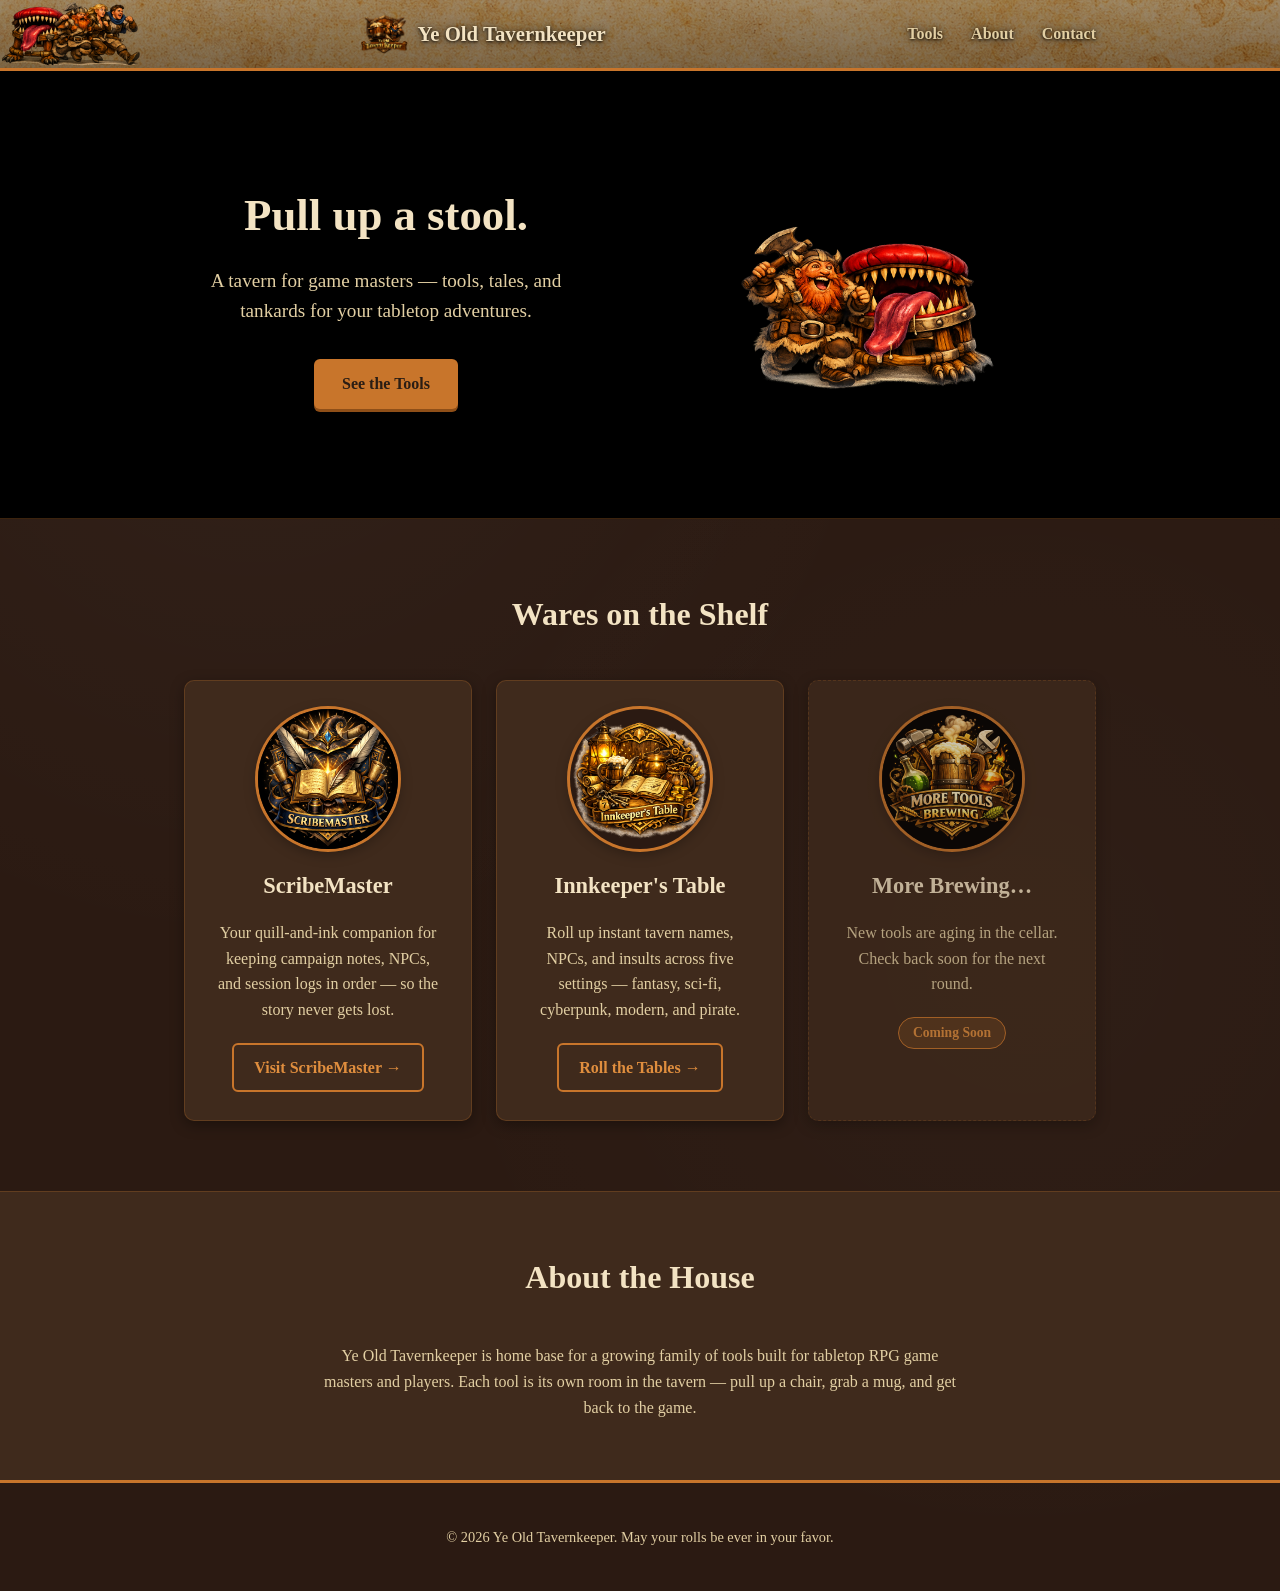
<file: index.html>
<!DOCTYPE html>
<html lang="en">
<head>
<meta charset="UTF-8">
<meta name="viewport" content="width=device-width, initial-scale=1.0">
<title>Ye Old Tavernkeeper — RPG Tools & Sundries</title>
<meta name="description" content="Home of ScribeMaster and other tools for tabletop RPG game masters and players.">
<link rel="icon" type="image/png" href="images/favicon.png">
<link rel="stylesheet" href="styles.css">
</head>
<body>

<header class="site-header">
  <img class="header-run" src="images/running-cropped.png" alt="An adventuring party running">
  <div class="wrap header-inner">
    <a href="/" class="brand">
      <img class="brand-icon" src="images/tk-logo-cropped.png" alt="Ye Old Tavernkeeper logo">
      <span class="brand-text">Ye Old Tavernkeeper</span>
    </a>
    <nav class="site-nav">
      <a href="#tools">Tools</a>
      <a href="#about">About</a>
      <a href="/contact.html">Contact</a>
    </nav>
  </div>
</header>

<main>
  <section class="hero">
    <div class="wrap hero-inner">
      <div class="hero-text">
        <h1>Pull up a stool.</h1>
        <p class="tagline">A tavern for game masters — tools, tales, and tankards for your tabletop adventures.</p>
        <a href="#tools" class="btn btn-primary">See the Tools</a>
      </div>
      <img class="hero-image" src="images/hero-tavernkeeper_trans.png" alt="A jovial dwarf tavernkeeper beside a monstrous, tooth-filled bar stool">
    </div>
  </section>

  <section id="tools" class="tools">
    <div class="wrap">
      <h2>Wares on the Shelf</h2>
      <div class="tool-grid">

        <article class="tool-card tool-card--live">
          <img class="tool-crest" src="images/scribemaster-crest.png" alt="ScribeMaster crest">
          <h3>ScribeMaster</h3>
          <p>Your quill-and-ink companion for keeping campaign notes, NPCs, and session logs in order — so the story never gets lost.</p>
          <a href="https://scribemaster.yeoldtavernkeeper.com" class="btn btn-secondary">Visit ScribeMaster &rarr;</a>
        </article>

        <article class="tool-card tool-card--live">
          <img class="tool-crest" src="images/Tables.png" alt="Innkeeper's Table crest">
          <h3>Innkeeper's Table</h3>
          <p>Roll up instant tavern names, NPCs, and insults across five settings — fantasy, sci-fi, cyberpunk, modern, and pirate.</p>
          <a href="innkeepers-table.html" class="btn btn-secondary">Roll the Tables &rarr;</a>
        </article>

        <article class="tool-card tool-card--soon">
          <img class="tool-crest" src="images/more-tools-brewing.png" alt="More tools brewing crest">
          <h3>More Brewing&hellip;</h3>
          <p>New tools are aging in the cellar. Check back soon for the next round.</p>
          <span class="badge">Coming Soon</span>
        </article>

      </div>
    </div>
  </section>

  <section id="about" class="about">
    <div class="wrap">
      <h2>About the House</h2>
      <p>Ye Old Tavernkeeper is home base for a growing family of tools built for tabletop RPG game masters and players. Each tool is its own room in the tavern — pull up a chair, grab a mug, and get back to the game.</p>
    </div>
  </section>
</main>

<footer class="site-footer">
  <div class="wrap">
    <p>&copy; <span id="year"></span> Ye Old Tavernkeeper. May your rolls be ever in your favor.</p>
  </div>
</footer>

<script>
  document.getElementById('year').textContent = new Date().getFullYear();
</script>
</body>
</html>
</file>
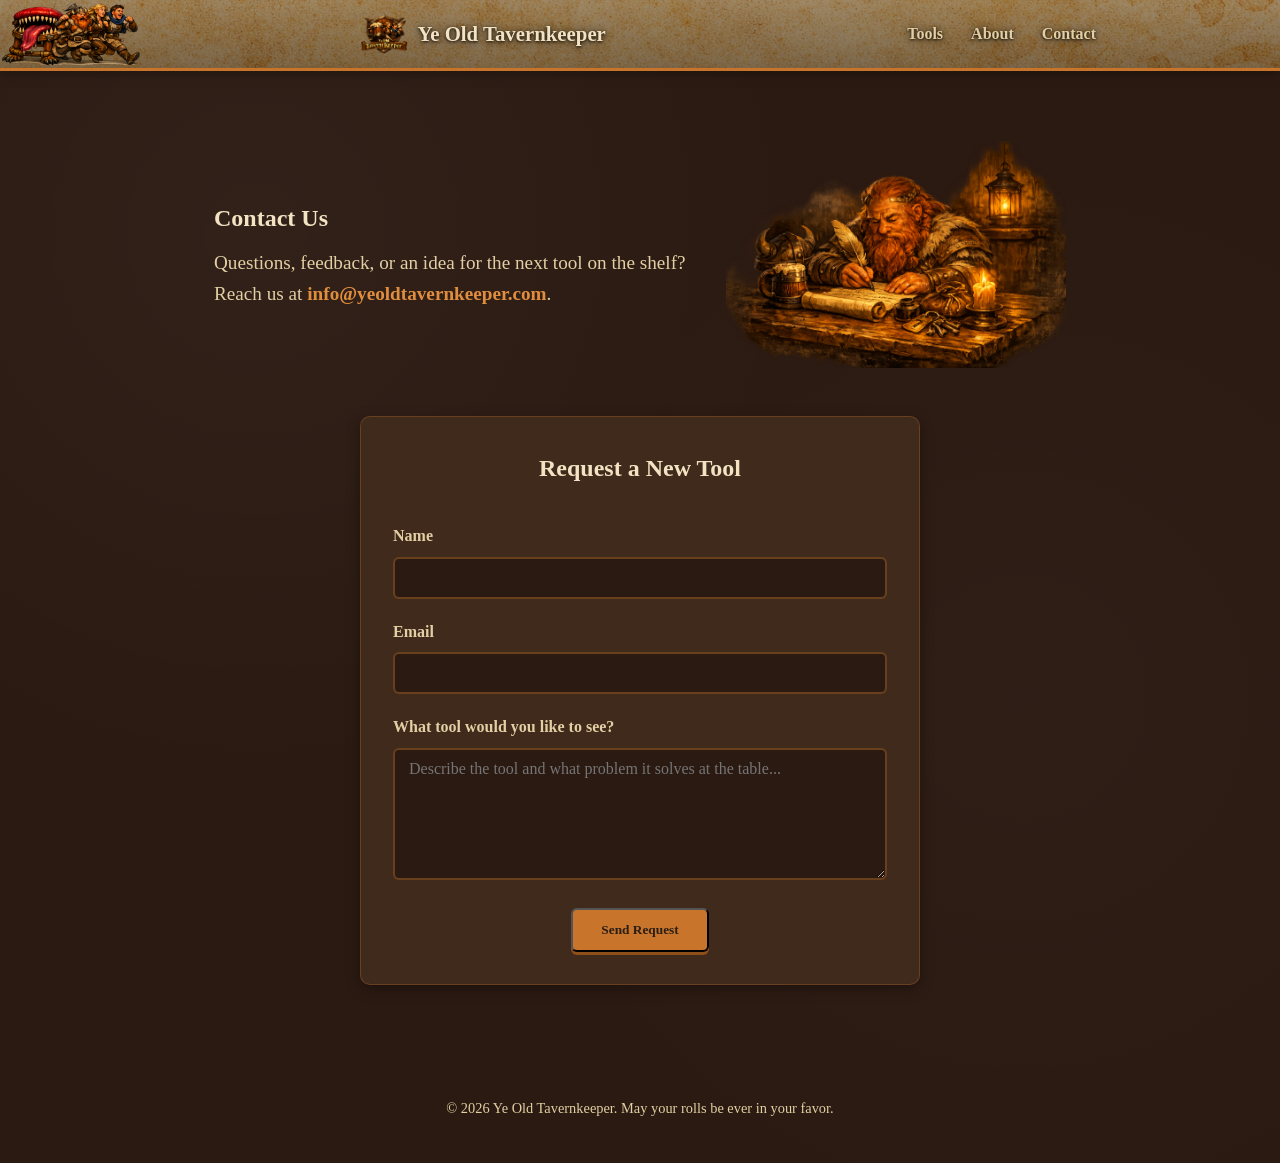
<file: contact.html>
<!DOCTYPE html>
<html lang="en">
<head>
<meta charset="UTF-8">
<meta name="viewport" content="width=device-width, initial-scale=1.0">
<title>Contact Us — Ye Old Tavernkeeper</title>
<meta name="description" content="Get in touch or request a new RPG tool.">
<link rel="icon" type="image/png" href="images/favicon.png">
<link rel="stylesheet" href="styles.css">
</head>
<body>

<header class="site-header">
  <img class="header-run" src="images/running-cropped.png" alt="An adventuring party running">
  <div class="wrap header-inner">
    <a href="/" class="brand">
      <img class="brand-icon" src="images/tk-logo-cropped.png" alt="Ye Old Tavernkeeper logo">
      <span class="brand-text">Ye Old Tavernkeeper</span>
    </a>
    <nav class="site-nav">
      <a href="/#tools">Tools</a>
      <a href="/#about">About</a>
      <a href="/contact.html">Contact</a>
    </nav>
  </div>
</header>

<main>
  <section class="tool-page">
    <div class="wrap contact-wrap">
      <div class="contact-intro">
        <div class="contact-text">
          <h1>Contact Us</h1>
          <p class="tagline">Questions, feedback, or an idea for the next tool on the shelf? Reach us at <a href="mailto:info@yeoldtavernkeeper.com">info@yeoldtavernkeeper.com</a>.</p>
        </div>
        <img class="contact-image" src="images/contact.png" alt="A tavernkeeper ready to hear your request">
      </div>

      <form id="toolRequestForm" class="contact-form">
        <h2>Request a New Tool</h2>

        <label for="reqName">Name</label>
        <input type="text" id="reqName" name="name" required>

        <label for="reqEmail">Email</label>
        <input type="email" id="reqEmail" name="email" required>

        <label for="reqTool">What tool would you like to see?</label>
        <textarea id="reqTool" name="tool" rows="6" required placeholder="Describe the tool and what problem it solves at the table..."></textarea>

        <button type="submit" class="btn btn-primary">Send Request</button>
      </form>
    </div>
  </section>
</main>

<footer class="site-footer">
  <div class="wrap">
    <p>&copy; <span id="year"></span> Ye Old Tavernkeeper. May your rolls be ever in your favor.</p>
  </div>
</footer>

<script>
  document.getElementById('year').textContent = new Date().getFullYear();

  document.getElementById('toolRequestForm').addEventListener('submit', function (e) {
    e.preventDefault();
    const name = document.getElementById('reqName').value;
    const email = document.getElementById('reqEmail').value;
    const tool = document.getElementById('reqTool').value;

    const subject = encodeURIComponent('New Tool Request from ' + name);
    const body = encodeURIComponent(
      'Name: ' + name + '\n' +
      'Email: ' + email + '\n\n' +
      'Tool idea:\n' + tool
    );

    window.location.href = 'mailto:info@yeoldtavernkeeper.com?subject=' + subject + '&body=' + body;
  });
</script>
</body>
</html>
</file>
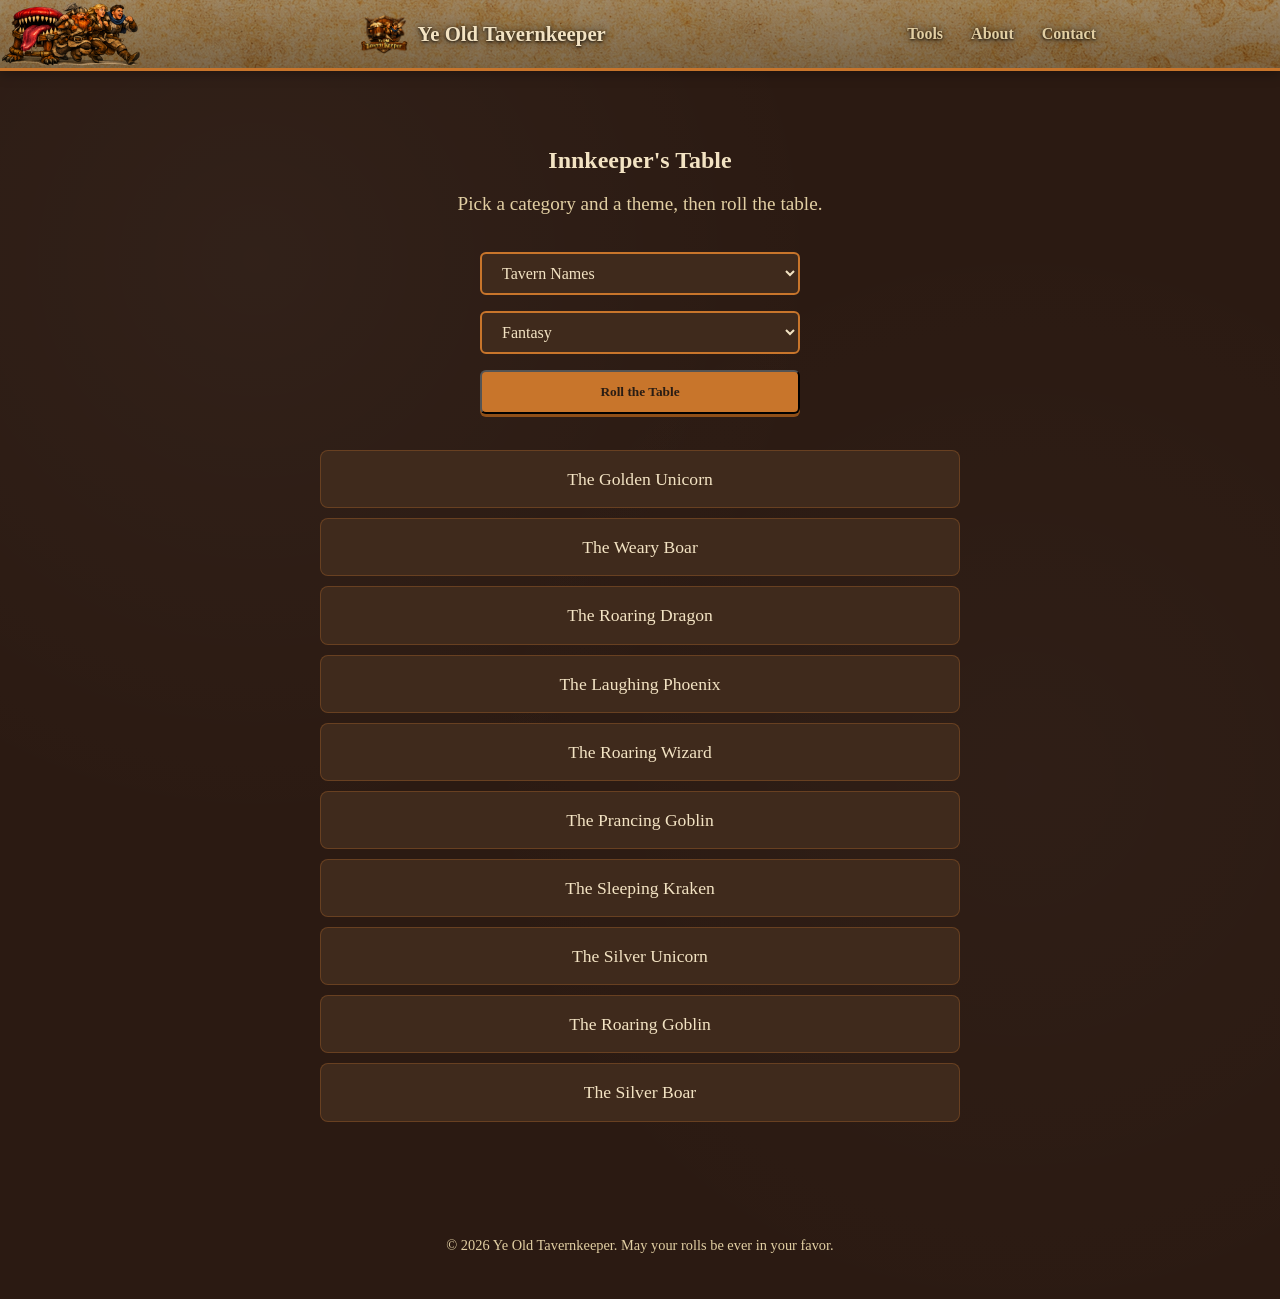
<file: innkeepers-table.html>
<!DOCTYPE html>
<html lang="en">
<head>
<meta charset="UTF-8">
<meta name="viewport" content="width=device-width, initial-scale=1.0">
<title>Innkeeper's Table — Ye Old Tavernkeeper</title>
<meta name="description" content="Roll instant tavern names, NPC names, and insults across five settings.">
<link rel="icon" type="image/png" href="images/favicon.png">
<link rel="stylesheet" href="styles.css">
</head>
<body>

<header class="site-header">
  <img class="header-run" src="images/running-cropped.png" alt="An adventuring party running">
  <div class="wrap header-inner">
    <a href="/" class="brand">
      <img class="brand-icon" src="images/tk-logo-cropped.png" alt="Ye Old Tavernkeeper logo">
      <span class="brand-text">Ye Old Tavernkeeper</span>
    </a>
    <nav class="site-nav">
      <a href="/#tools">Tools</a>
      <a href="/#about">About</a>
      <a href="/contact.html">Contact</a>
    </nav>
  </div>
</header>

<main>
  <section class="tool-page">
    <div class="wrap">
      <h1>Innkeeper's Table</h1>
      <p class="tagline">Pick a category and a theme, then roll the table.</p>

      <div class="generator-controls">
        <select id="categorySelect" aria-label="Category">
          <option value="tavern">Tavern Names</option>
          <option value="npc">NPC Names</option>
          <option value="insult">Random Insults</option>
        </select>
        <select id="themeSelect" aria-label="Theme">
          <option value="fantasy">Fantasy</option>
          <option value="scifi">Sci-fi</option>
          <option value="cyberpunk">Cyberpunk</option>
          <option value="modern">Modern</option>
          <option value="pirate">Pirate</option>
        </select>
        <button id="generateBtn" class="btn btn-primary">Roll the Table</button>
      </div>

      <ul id="resultsList" class="generator-results"></ul>
    </div>
  </section>
</main>

<footer class="site-footer">
  <div class="wrap">
    <p>&copy; <span id="year"></span> Ye Old Tavernkeeper. May your rolls be ever in your favor.</p>
  </div>
</footer>

<script>
  document.getElementById('year').textContent = new Date().getFullYear();

  const DATA = {
    fantasy: {
      tavernAdj: ["Prancing","Drunken","Golden","Silver","Laughing","Weary","Wandering","Crooked","Sleeping","Roaring"],
      tavernNoun: ["Gryphon","Dragon","Unicorn","Wizard","Boar","Stag","Minstrel","Kraken","Phoenix","Goblin"],
      npcFirst: ["Brom","Elenya","Torvin","Sable","Kael","Miriel","Dorn","Ysolde","Garrick","Nissa"],
      npcLast: ["Ironfoot","Stormwind","Oakenshield","Nightwhisper","Fireforge","Brightblade","Hollowmere","Ravensworth","Thistledown","Duskbane"],
      insultAdj: ["mangy","addlepated","cross-eyed","flea-bitten","gutless","witless","slack-jawed","yellow-bellied"],
      insultNoun: ["goblin","kobold","peasant","rat catcher","stable boy","half-orc runt","toad-licker","hedge wizard"],
      insultTemplates: ["You %adj% %noun%!","By the gods, you're a %adj% %noun%.","Begone, %adj% %noun%!","I've fought smarter %noun%s than you."]
    },
    scifi: {
      tavernAdj: ["Rusty","Glowing","Derelict","Chrome","Void-Touched","Static","Orbiting","Fractured","Neon","Hollow"],
      tavernNoun: ["Nebula","Airlock","Reactor","Comet","Station","Asteroid","Stardrive","Pulsar","Hyperlane","Satellite"],
      npcFirst: ["Zeta","Orion","Vex","Nyra","Kolt","Isabex","Ryn","Thessaly","Draven","Quill"],
      npcLast: ["Voss","Kryll","Halyard","Ironstar","Vantage","Sundrel","Marrow","Ashcroft","Vireo","Solane"],
      insultAdj: ["glitch-brained","low-orbit","short-circuited","freeze-dried","radiation-addled","malfunctioning"],
      insultNoun: ["space barnacle","protocol droid","escape pod","airlock rat","cargo slug","dead battery"],
      insultTemplates: ["You %adj% %noun%!","Warning: %adj% %noun% detected.","Get out of my sightline, %adj% %noun%.","Even a broken droid outsmarts a %noun% like you."]
    },
    cyberpunk: {
      tavernAdj: ["Neon","Chrome","Fried","Static","Black-Market","Glitched","Midnight","Overclocked","Wired","Flatlined"],
      tavernNoun: ["Circuit","Datastream","Backalley","Netrunner","Syndicate","Uplink","Firewall","Blackout","Overdrive","Sprawl"],
      npcFirst: ["Jax","Nyx","Rook","Cipher","Dex","Vex","Ash","Kessi","Byte","Ronin"],
      npcLast: ["Steelrunner","Voidwire","Blackcode","Ghostline","Neonfall","Ironjack","Killswitch","Datacrash","Nullhand","Wireborn"],
      insultAdj: ["low-rez","corp-brained","chipped-out","bootleg","zero-day","flatlined"],
      insultNoun: ["street rat","data leech","corpo bootlicker","glitched pixel","cracked chip","dead pixel"],
      insultTemplates: ["You %adj% %noun%.","Choom, you're a %adj% %noun%.","Delete yourself, %adj% %noun%.","Even a dead net has more brains than you, %noun%."]
    },
    modern: {
      tavernAdj: ["Rusty","Corner","Local","Midnight","Regular","Roadside","Downtown","Backdoor","Foggy","Lucky"],
      tavernNoun: ["Tavern","Pub","Dive","Lounge","Tap Room","Saloon","Watering Hole","Speakeasy","Bar & Grill","Alehouse"],
      npcFirst: ["Mike","Sarah","Dave","Jenny","Chris","Amanda","Tom","Rachel","Kevin","Lisa"],
      npcLast: ["Johnson","Martinez","Smith","O'Brien","Chen","Anderson","Patel","Nguyen","Walsh","Romano"],
      insultAdj: ["absolute","total","complete","grade-A","first-class","world-class"],
      insultNoun: ["muppet","clown","doofus","goober","nincompoop","bonehead"],
      insultTemplates: ["You %adj% %noun%!","Wow, a real %adj% %noun% right here.","Get outta here, %adj% %noun%.","I've met smarter %noun%s at the DMV."]
    },
    pirate: {
      tavernAdj: ["Salty","Barnacled","One-Eyed","Drunken","Rusty","Rotten","Soggy","Cursed","Squawking","Briny"],
      tavernNoun: ["Kraken","Anchor","Parrot","Plank","Galleon","Cutlass","Doubloon","Mermaid","Barrel","Tide"],
      npcFirst: ["Jack","Meg","Pete","Anne","Bill","Morgan","Tom","Isla","Roger","Nell"],
      npcLast: ["Blackwater","Ironhook","Saltbeard","Deadeye","Bloodrudder","Grimtide","Skullrig","Foulwind","Longknife","Duskjaw"],
      insultAdj: ["scurvy","bilge-sucking","landlubbing","yellow-bellied","barnacle-brained","cross-eyed"],
      insultNoun: ["bilge rat","sea slug","landlubber","scallywag","deckhand","parrot's chew toy"],
      insultTemplates: ["Ye %adj% %noun%!","Walk the plank, ye %adj% %noun%.","Shiver me timbers, a %adj% %noun% be here.","I've seen smarter %noun%s in Davy Jones' locker."]
    }
  };

  function pick(arr) {
    return arr[Math.floor(Math.random() * arr.length)];
  }

  function generateOne(category, bank) {
    if (category === 'tavern') {
      return "The " + pick(bank.tavernAdj) + " " + pick(bank.tavernNoun);
    }
    if (category === 'npc') {
      return pick(bank.npcFirst) + " " + pick(bank.npcLast);
    }
    const tmpl = pick(bank.insultTemplates);
    return tmpl
      .replace(/%adj%/g, pick(bank.insultAdj))
      .replace(/%noun%/g, pick(bank.insultNoun));
  }

  function generateList(category, theme, count) {
    const bank = DATA[theme];
    const results = new Set();
    let attempts = 0;
    while (results.size < count && attempts < count * 25) {
      results.add(generateOne(category, bank));
      attempts++;
    }
    return Array.from(results);
  }

  const categorySelect = document.getElementById('categorySelect');
  const themeSelect = document.getElementById('themeSelect');
  const resultsList = document.getElementById('resultsList');

  function roll() {
    const list = generateList(categorySelect.value, themeSelect.value, 10);
    resultsList.innerHTML = list.map(item => `<li>${item}</li>`).join('');
  }

  document.getElementById('generateBtn').addEventListener('click', roll);
  roll();
</script>
</body>
</html>
</file>
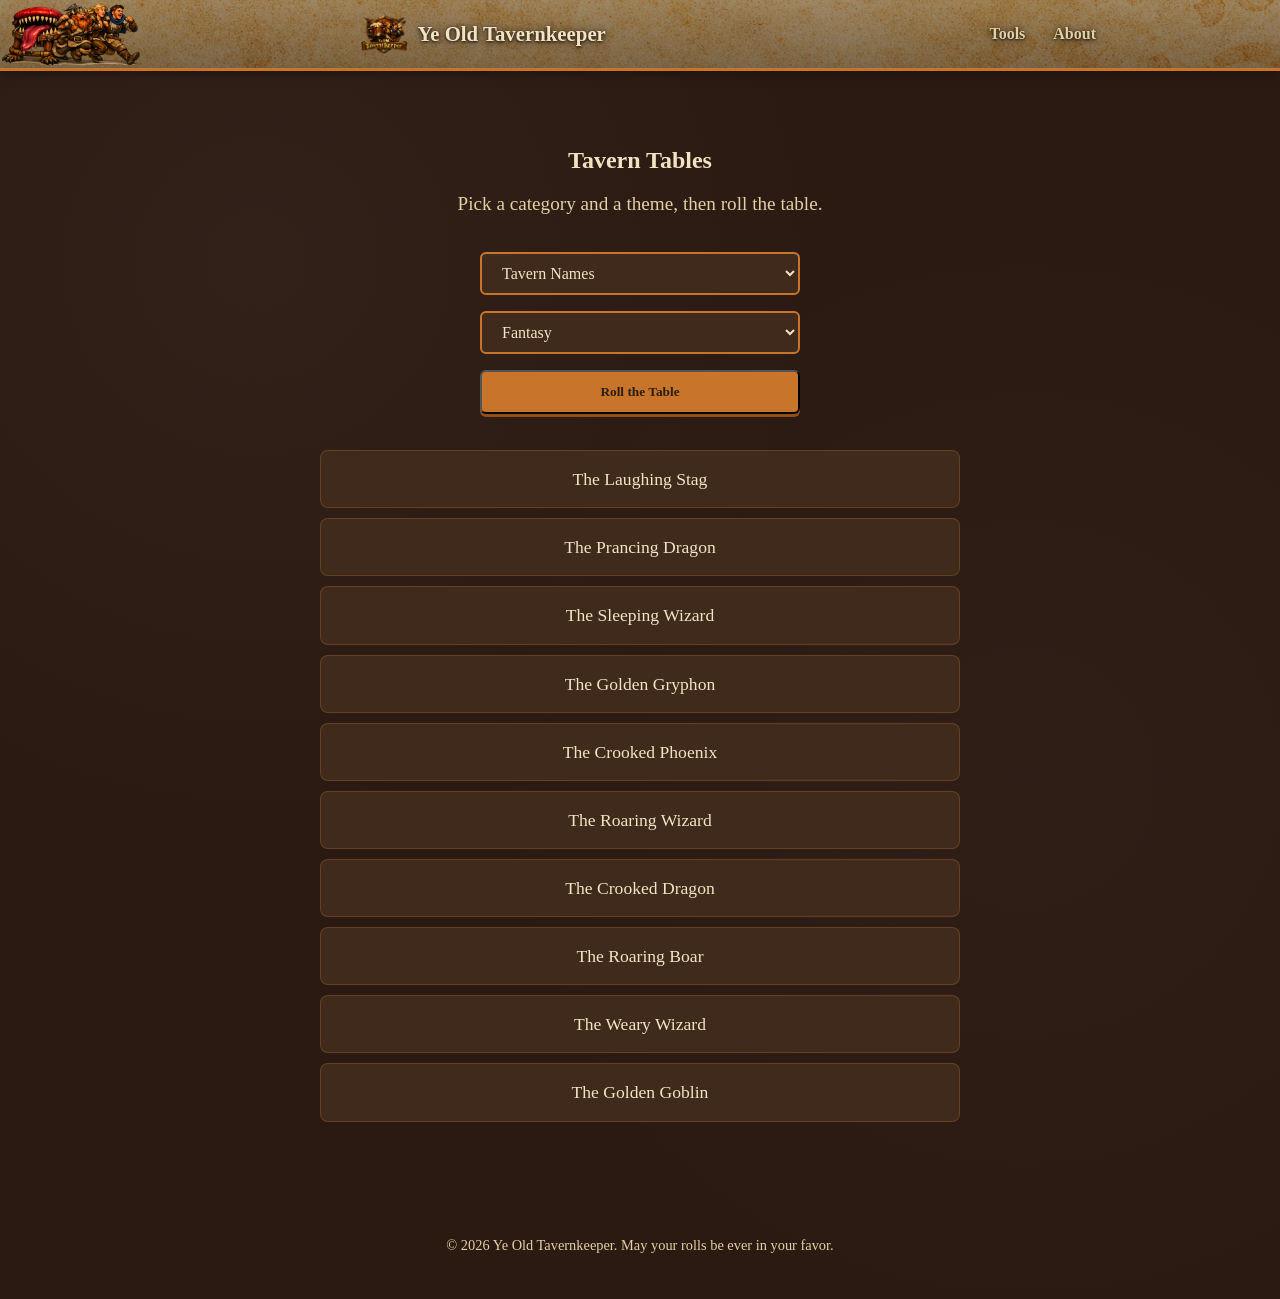
<file: random-tables.html>
<!DOCTYPE html>
<html lang="en">
<head>
<meta charset="UTF-8">
<meta name="viewport" content="width=device-width, initial-scale=1.0">
<title>Tavern Tables — Ye Old Tavernkeeper</title>
<meta name="description" content="Roll instant tavern names, NPC names, and insults across five settings.">
<link rel="icon" type="image/png" href="images/favicon.png">
<link rel="stylesheet" href="styles.css">
</head>
<body>

<header class="site-header">
  <img class="header-run" src="images/running-cropped.png" alt="An adventuring party running">
  <div class="wrap header-inner">
    <a href="/" class="brand">
      <img class="brand-icon" src="images/tk-logo-cropped.png" alt="Ye Old Tavernkeeper logo">
      <span class="brand-text">Ye Old Tavernkeeper</span>
    </a>
    <nav class="site-nav">
      <a href="/#tools">Tools</a>
      <a href="/#about">About</a>
    </nav>
  </div>
</header>

<main>
  <section class="tool-page">
    <div class="wrap">
      <h1>Tavern Tables</h1>
      <p class="tagline">Pick a category and a theme, then roll the table.</p>

      <div class="generator-controls">
        <select id="categorySelect" aria-label="Category">
          <option value="tavern">Tavern Names</option>
          <option value="npc">NPC Names</option>
          <option value="insult">Random Insults</option>
        </select>
        <select id="themeSelect" aria-label="Theme">
          <option value="fantasy">Fantasy</option>
          <option value="scifi">Sci-fi</option>
          <option value="cyberpunk">Cyberpunk</option>
          <option value="modern">Modern</option>
          <option value="pirate">Pirate</option>
        </select>
        <button id="generateBtn" class="btn btn-primary">Roll the Table</button>
      </div>

      <ul id="resultsList" class="generator-results"></ul>
    </div>
  </section>
</main>

<footer class="site-footer">
  <div class="wrap">
    <p>&copy; <span id="year"></span> Ye Old Tavernkeeper. May your rolls be ever in your favor.</p>
  </div>
</footer>

<script>
  document.getElementById('year').textContent = new Date().getFullYear();

  const DATA = {
    fantasy: {
      tavernAdj: ["Prancing","Drunken","Golden","Silver","Laughing","Weary","Wandering","Crooked","Sleeping","Roaring"],
      tavernNoun: ["Gryphon","Dragon","Unicorn","Wizard","Boar","Stag","Minstrel","Kraken","Phoenix","Goblin"],
      npcFirst: ["Brom","Elenya","Torvin","Sable","Kael","Miriel","Dorn","Ysolde","Garrick","Nissa"],
      npcLast: ["Ironfoot","Stormwind","Oakenshield","Nightwhisper","Fireforge","Brightblade","Hollowmere","Ravensworth","Thistledown","Duskbane"],
      insultAdj: ["mangy","addlepated","cross-eyed","flea-bitten","gutless","witless","slack-jawed","yellow-bellied"],
      insultNoun: ["goblin","kobold","peasant","rat catcher","stable boy","half-orc runt","toad-licker","hedge wizard"],
      insultTemplates: ["You %adj% %noun%!","By the gods, you're a %adj% %noun%.","Begone, %adj% %noun%!","I've fought smarter %noun%s than you."]
    },
    scifi: {
      tavernAdj: ["Rusty","Glowing","Derelict","Chrome","Void-Touched","Static","Orbiting","Fractured","Neon","Hollow"],
      tavernNoun: ["Nebula","Airlock","Reactor","Comet","Station","Asteroid","Stardrive","Pulsar","Hyperlane","Satellite"],
      npcFirst: ["Zeta","Orion","Vex","Nyra","Kolt","Isabex","Ryn","Thessaly","Draven","Quill"],
      npcLast: ["Voss","Kryll","Halyard","Ironstar","Vantage","Sundrel","Marrow","Ashcroft","Vireo","Solane"],
      insultAdj: ["glitch-brained","low-orbit","short-circuited","freeze-dried","radiation-addled","malfunctioning"],
      insultNoun: ["space barnacle","protocol droid","escape pod","airlock rat","cargo slug","dead battery"],
      insultTemplates: ["You %adj% %noun%!","Warning: %adj% %noun% detected.","Get out of my sightline, %adj% %noun%.","Even a broken droid outsmarts a %noun% like you."]
    },
    cyberpunk: {
      tavernAdj: ["Neon","Chrome","Fried","Static","Black-Market","Glitched","Midnight","Overclocked","Wired","Flatlined"],
      tavernNoun: ["Circuit","Datastream","Backalley","Netrunner","Syndicate","Uplink","Firewall","Blackout","Overdrive","Sprawl"],
      npcFirst: ["Jax","Nyx","Rook","Cipher","Dex","Vex","Ash","Kessi","Byte","Ronin"],
      npcLast: ["Steelrunner","Voidwire","Blackcode","Ghostline","Neonfall","Ironjack","Killswitch","Datacrash","Nullhand","Wireborn"],
      insultAdj: ["low-rez","corp-brained","chipped-out","bootleg","zero-day","flatlined"],
      insultNoun: ["street rat","data leech","corpo bootlicker","glitched pixel","cracked chip","dead pixel"],
      insultTemplates: ["You %adj% %noun%.","Choom, you're a %adj% %noun%.","Delete yourself, %adj% %noun%.","Even a dead net has more brains than you, %noun%."]
    },
    modern: {
      tavernAdj: ["Rusty","Corner","Local","Midnight","Regular","Roadside","Downtown","Backdoor","Foggy","Lucky"],
      tavernNoun: ["Tavern","Pub","Dive","Lounge","Tap Room","Saloon","Watering Hole","Speakeasy","Bar & Grill","Alehouse"],
      npcFirst: ["Mike","Sarah","Dave","Jenny","Chris","Amanda","Tom","Rachel","Kevin","Lisa"],
      npcLast: ["Johnson","Martinez","Smith","O'Brien","Chen","Anderson","Patel","Nguyen","Walsh","Romano"],
      insultAdj: ["absolute","total","complete","grade-A","first-class","world-class"],
      insultNoun: ["muppet","clown","doofus","goober","nincompoop","bonehead"],
      insultTemplates: ["You %adj% %noun%!","Wow, a real %adj% %noun% right here.","Get outta here, %adj% %noun%.","I've met smarter %noun%s at the DMV."]
    },
    pirate: {
      tavernAdj: ["Salty","Barnacled","One-Eyed","Drunken","Rusty","Rotten","Soggy","Cursed","Squawking","Briny"],
      tavernNoun: ["Kraken","Anchor","Parrot","Plank","Galleon","Cutlass","Doubloon","Mermaid","Barrel","Tide"],
      npcFirst: ["Jack","Meg","Pete","Anne","Bill","Morgan","Tom","Isla","Roger","Nell"],
      npcLast: ["Blackwater","Ironhook","Saltbeard","Deadeye","Bloodrudder","Grimtide","Skullrig","Foulwind","Longknife","Duskjaw"],
      insultAdj: ["scurvy","bilge-sucking","landlubbing","yellow-bellied","barnacle-brained","cross-eyed"],
      insultNoun: ["bilge rat","sea slug","landlubber","scallywag","deckhand","parrot's chew toy"],
      insultTemplates: ["Ye %adj% %noun%!","Walk the plank, ye %adj% %noun%.","Shiver me timbers, a %adj% %noun% be here.","I've seen smarter %noun%s in Davy Jones' locker."]
    }
  };

  function pick(arr) {
    return arr[Math.floor(Math.random() * arr.length)];
  }

  function generateOne(category, bank) {
    if (category === 'tavern') {
      return "The " + pick(bank.tavernAdj) + " " + pick(bank.tavernNoun);
    }
    if (category === 'npc') {
      return pick(bank.npcFirst) + " " + pick(bank.npcLast);
    }
    const tmpl = pick(bank.insultTemplates);
    return tmpl
      .replace(/%adj%/g, pick(bank.insultAdj))
      .replace(/%noun%/g, pick(bank.insultNoun));
  }

  function generateList(category, theme, count) {
    const bank = DATA[theme];
    const results = new Set();
    let attempts = 0;
    while (results.size < count && attempts < count * 25) {
      results.add(generateOne(category, bank));
      attempts++;
    }
    return Array.from(results);
  }

  const categorySelect = document.getElementById('categorySelect');
  const themeSelect = document.getElementById('themeSelect');
  const resultsList = document.getElementById('resultsList');

  function roll() {
    const list = generateList(categorySelect.value, themeSelect.value, 10);
    resultsList.innerHTML = list.map(item => `<li>${item}</li>`).join('');
  }

  document.getElementById('generateBtn').addEventListener('click', roll);
  roll();
</script>
</body>
</html>
</file>
<file: styles.css>
:root {
  --wood-dark: #2b1a12;
  --wood: #3f2a1c;
  --wood-light: #5a3d28;
  --parchment: #f3e3c3;
  --parchment-dim: #e2cfa3;
  --ember: #c8752b;
  --ember-bright: #e08e3e;
  --ink: #2a1d14;
  --shadow: rgba(0, 0, 0, 0.35);
}

* { box-sizing: border-box; }

html, body {
  margin: 0;
  padding: 0;
}

body {
  font-family: Georgia, 'Times New Roman', serif;
  background: var(--wood-dark);
  background-image:
    radial-gradient(circle at 20% 20%, rgba(255, 255, 255, 0.03), transparent 40%),
    radial-gradient(circle at 80% 60%, rgba(255, 255, 255, 0.02), transparent 45%);
  color: var(--parchment);
  line-height: 1.6;
}

.wrap {
  max-width: 960px;
  margin: 0 auto;
  padding: 0 24px;
}

a {
  color: var(--ember-bright);
  text-decoration: none;
}
a:hover {
  text-decoration: underline;
}

h1, h2, h3 {
  font-family: 'Trebuchet MS', Georgia, serif;
  color: var(--parchment);
  margin-top: 0;
}

/* Header */
.site-header {
  background:
    linear-gradient(180deg, rgba(20, 12, 8, 0.4), rgba(20, 12, 8, 0.55)),
    url('images/menu-bg.png');
  background-size: cover;
  background-position: center;
  background-repeat: no-repeat;
  border-bottom: 3px solid var(--ember);
  box-shadow: 0 2px 12px var(--shadow);
  position: sticky;
  top: 0;
  z-index: 10;
  overflow: hidden;
}

.header-run {
  position: absolute;
  left: 0;
  top: 50%;
  transform: translateY(-50%);
  height: 100%;
  width: auto;
  pointer-events: none;
  z-index: 1;
}

.site-header .wrap {
  padding-left: 200px;
}

.header-inner {
  position: relative;
  z-index: 2;
  display: flex;
  align-items: center;
  justify-content: space-between;
  padding-top: 14px;
  padding-bottom: 14px;
}

.brand {
  display: flex;
  align-items: center;
  gap: 10px;
  font-size: 1.3rem;
  font-weight: bold;
  color: var(--parchment);
  text-shadow: 0 1px 3px rgba(0, 0, 0, 0.85), 0 0 8px rgba(0, 0, 0, 0.6);
}
.brand:hover { text-decoration: none; }
.brand-icon {
  height: 40px;
  width: auto;
}

.site-nav a {
  margin-left: 24px;
  text-shadow: 0 1px 3px rgba(0, 0, 0, 0.85), 0 0 8px rgba(0, 0, 0, 0.6);
  color: var(--parchment-dim);
  font-weight: bold;
}
.site-nav a:hover { color: var(--ember-bright); }

/* Hero */
.hero {
  padding: 70px 0;
  background: #000;
  border-bottom: 1px solid rgba(200, 117, 43, 0.3);
}

.hero-inner {
  display: flex;
  align-items: center;
  gap: 48px;
}

.hero-text {
  flex: 1 1 380px;
  text-align: center;
}

.hero h1 {
  font-size: 2.8rem;
  margin-bottom: 14px;
  text-shadow: 0 2px 4px var(--shadow);
}

.tagline {
  font-size: 1.2rem;
  color: var(--parchment-dim);
  max-width: 520px;
  margin: 0 auto 32px;
}

.hero-image {
  flex: 1 1 380px;
  max-width: 460px;
  width: 100%;
  height: auto;
}

@media (max-width: 780px) {
  .hero-inner { flex-direction: column; }
}

/* 404 */
.not-found-inner {
  text-align: center;
}

.not-found-image {
  max-width: 420px;
  width: 100%;
  height: auto;
  border-radius: 12px;
  margin-bottom: 32px;
}

/* Tavern Tables generator */
.tool-page {
  padding: 70px 0;
  min-height: 55vh;
}

.tool-page h1 {
  text-align: center;
  margin-bottom: 10px;
}

.tool-page .tagline {
  text-align: center;
}

.generator-controls {
  display: flex;
  flex-direction: column;
  align-items: center;
  gap: 16px;
  margin: 0 auto 36px;
  max-width: 320px;
}

.generator-controls select,
.generator-controls button {
  width: 100%;
}

.generator-controls select {
  background: var(--wood);
  color: var(--parchment);
  border: 2px solid var(--ember);
  border-radius: 6px;
  padding: 10px 16px;
  font-family: Georgia, 'Times New Roman', serif;
  font-size: 1rem;
}

.generator-controls select:focus {
  outline: 2px solid var(--ember-bright);
}

.generator-results {
  list-style: none;
  padding: 0;
  max-width: 640px;
  margin: 0 auto;
  display: flex;
  flex-direction: column;
  gap: 10px;
}

.generator-results li {
  background: var(--wood);
  border: 1px solid rgba(200, 117, 43, 0.3);
  border-radius: 8px;
  padding: 14px 20px;
  text-align: center;
  font-size: 1.1rem;
}

/* Contact page */
.contact-wrap {
  max-width: 900px;
}

.contact-intro {
  display: flex;
  align-items: center;
  gap: 40px;
  margin-bottom: 48px;
}

.contact-text {
  flex: 1 1 320px;
}

.contact-intro .contact-text h1,
.contact-intro .contact-text .tagline {
  text-align: left;
  margin-left: 0;
  margin-right: 0;
}

.contact-image {
  flex: 1 1 260px;
  max-width: 340px;
  width: 100%;
  height: auto;
  border-radius: 12px;
}

@media (max-width: 700px) {
  .contact-intro { flex-direction: column; }
  .contact-intro .contact-text h1,
  .contact-intro .contact-text .tagline {
    text-align: center;
  }
}

.contact-wrap .tagline {
  margin-bottom: 0;
}

.contact-wrap .tagline a {
  font-weight: bold;
}

.contact-form {
  display: flex;
  flex-direction: column;
  gap: 8px;
  max-width: 560px;
  margin: 0 auto;
  background: var(--wood);
  border: 1px solid rgba(200, 117, 43, 0.3);
  border-radius: 10px;
  padding: 32px;
  box-shadow: 0 4px 14px var(--shadow);
}

.contact-form h2 {
  text-align: center;
  margin-bottom: 16px;
}

.contact-form label {
  font-weight: bold;
  color: var(--parchment-dim);
  margin-top: 12px;
}

.contact-form input,
.contact-form textarea {
  background: var(--wood-dark);
  color: var(--parchment);
  border: 2px solid rgba(200, 117, 43, 0.4);
  border-radius: 6px;
  padding: 10px 14px;
  font-family: Georgia, 'Times New Roman', serif;
  font-size: 1rem;
  resize: vertical;
}

.contact-form input:focus,
.contact-form textarea:focus {
  outline: none;
  border-color: var(--ember-bright);
}

.contact-form button {
  margin-top: 20px;
  align-self: center;
}

.btn {
  display: inline-block;
  padding: 12px 28px;
  border-radius: 6px;
  font-weight: bold;
  font-family: 'Trebuchet MS', Georgia, serif;
}
.btn:hover { text-decoration: none; }

.btn-primary {
  background: var(--ember);
  color: var(--ink);
  box-shadow: 0 3px 0 #8f4f18;
}
.btn-primary:hover { background: var(--ember-bright); }

.btn-secondary {
  background: transparent;
  border: 2px solid var(--ember);
  color: var(--ember-bright);
  padding: 10px 20px;
}
.btn-secondary:hover {
  background: var(--ember);
  color: var(--ink);
}

/* Tools */
.tools {
  padding: 70px 0;
}

.tools h2, .about h2 {
  text-align: center;
  font-size: 2rem;
  margin-bottom: 40px;
}

.tool-grid {
  display: grid;
  grid-template-columns: repeat(auto-fit, minmax(260px, 1fr));
  gap: 24px;
}

.tool-card {
  background: var(--wood);
  border: 1px solid rgba(200, 117, 43, 0.25);
  border-radius: 10px;
  padding: 28px;
  text-align: center;
  box-shadow: 0 4px 14px var(--shadow);
}

.tool-card--soon {
  opacity: 0.75;
  border-style: dashed;
}

.tool-crest {
  width: 140px;
  height: 140px;
  object-fit: contain;
  margin-bottom: 12px;
  border-radius: 50%;
  background: var(--wood-dark);
  box-shadow: 0 0 0 3px var(--ember), 0 4px 14px var(--shadow);
}

.tool-card h3 {
  font-size: 1.4rem;
  margin-bottom: 10px;
}

.tool-card p {
  color: var(--parchment-dim);
  margin-bottom: 20px;
  min-height: 66px;
}

.badge {
  display: inline-block;
  background: rgba(200, 117, 43, 0.2);
  color: var(--ember-bright);
  border: 1px solid var(--ember);
  border-radius: 20px;
  padding: 4px 14px;
  font-size: 0.85rem;
  font-weight: bold;
}

/* About */
.about {
  background: var(--wood);
  padding: 60px 0;
  border-top: 1px solid rgba(200, 117, 43, 0.25);
  border-bottom: 3px solid var(--ember);
}
.about p {
  max-width: 640px;
  margin: 0 auto;
  text-align: center;
  color: var(--parchment-dim);
}

/* Footer */
.site-footer {
  padding: 28px 0;
  text-align: center;
  color: var(--parchment-dim);
  font-size: 0.9rem;
}

@media (max-width: 600px) {
  .hero h1 { font-size: 2.1rem; }
  .header-inner { flex-direction: column; gap: 10px; }
  .site-nav a { margin: 0 12px; }
  .header-run { display: none; }
  .site-header .wrap { padding-left: 24px; }
}
</file>
